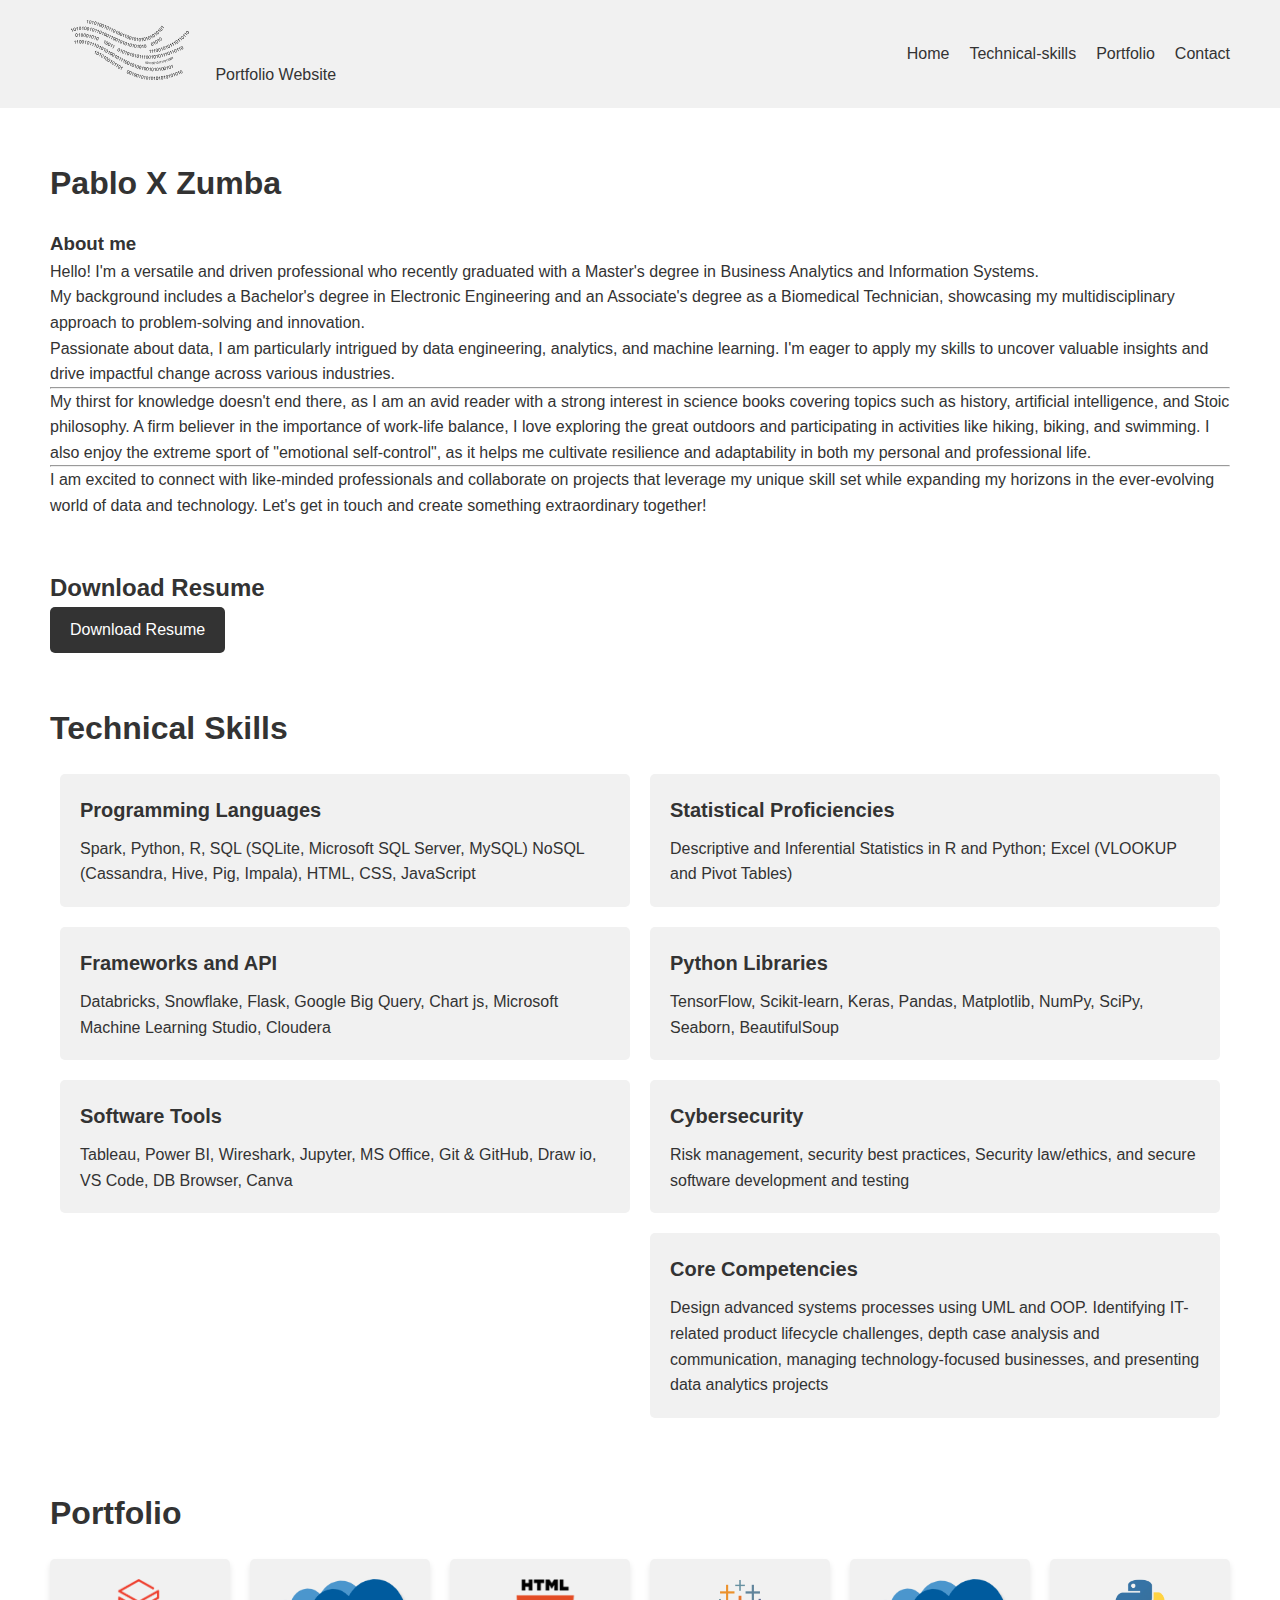
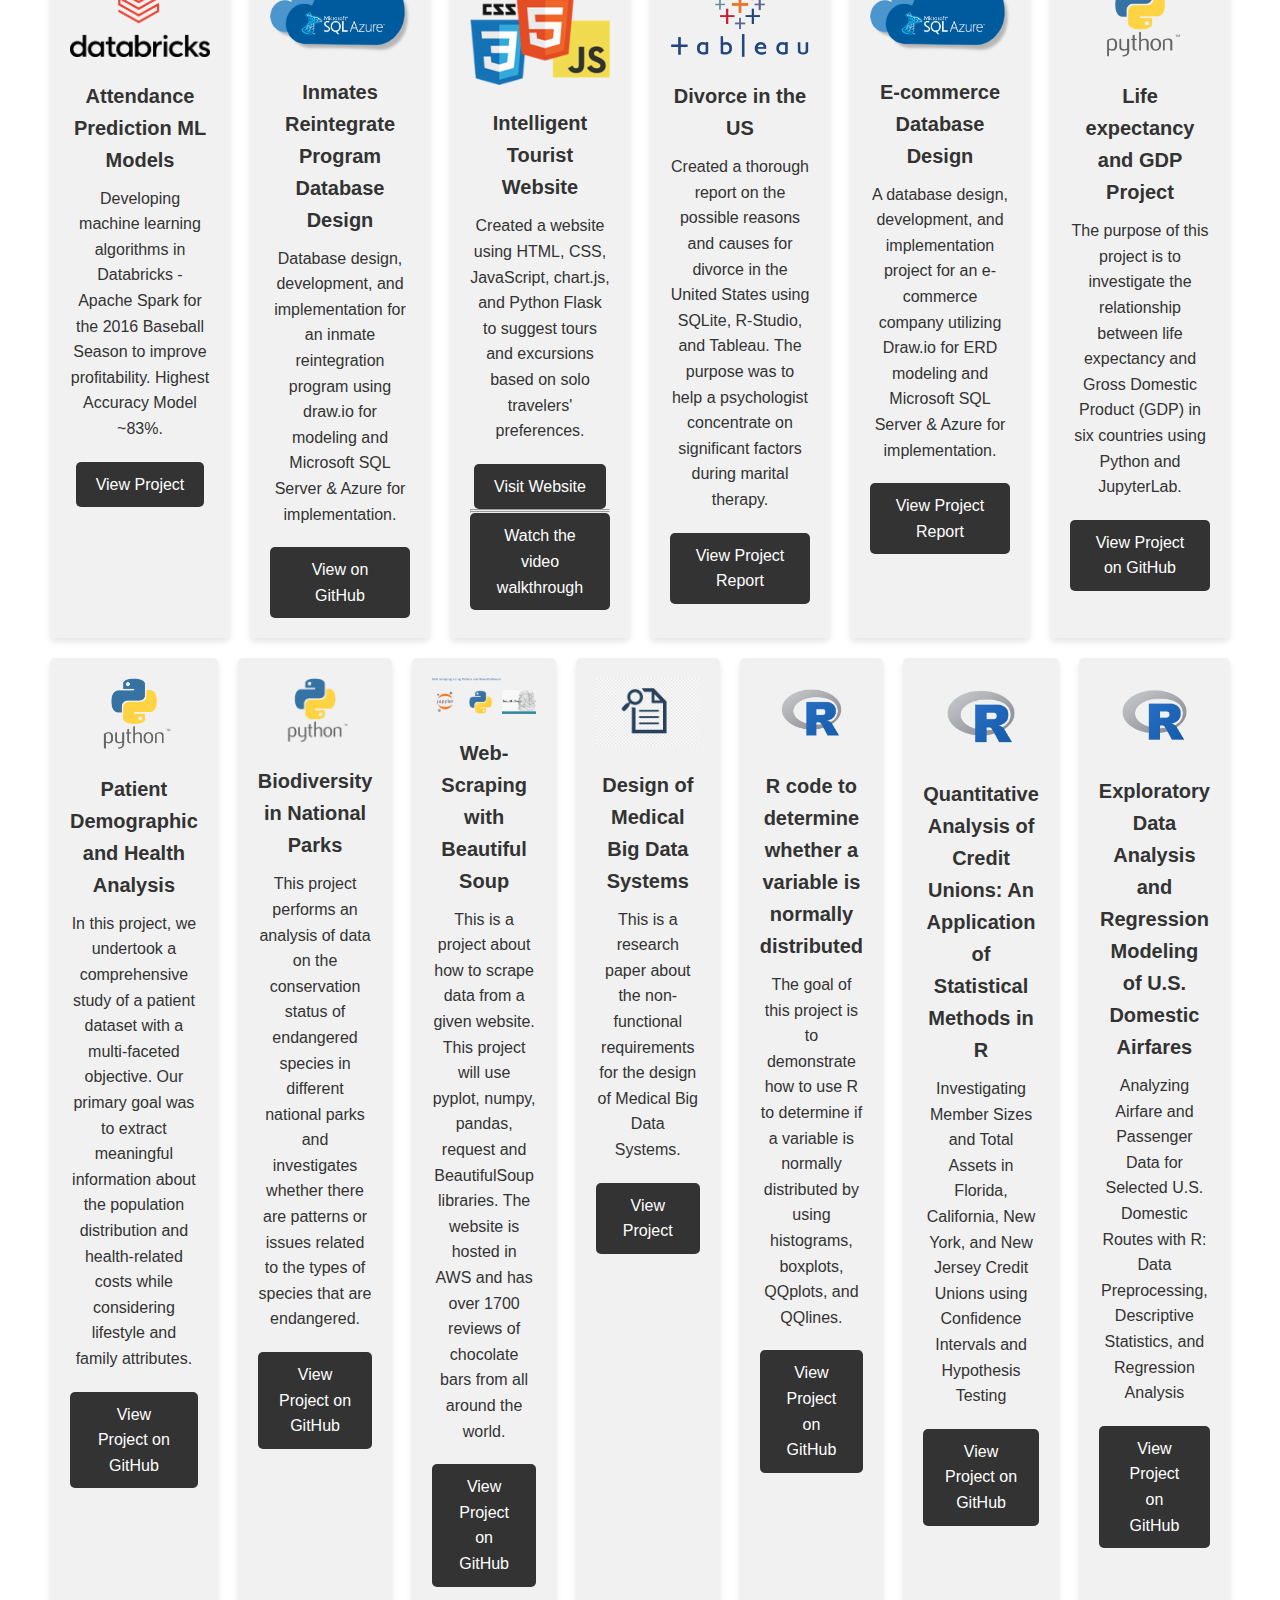
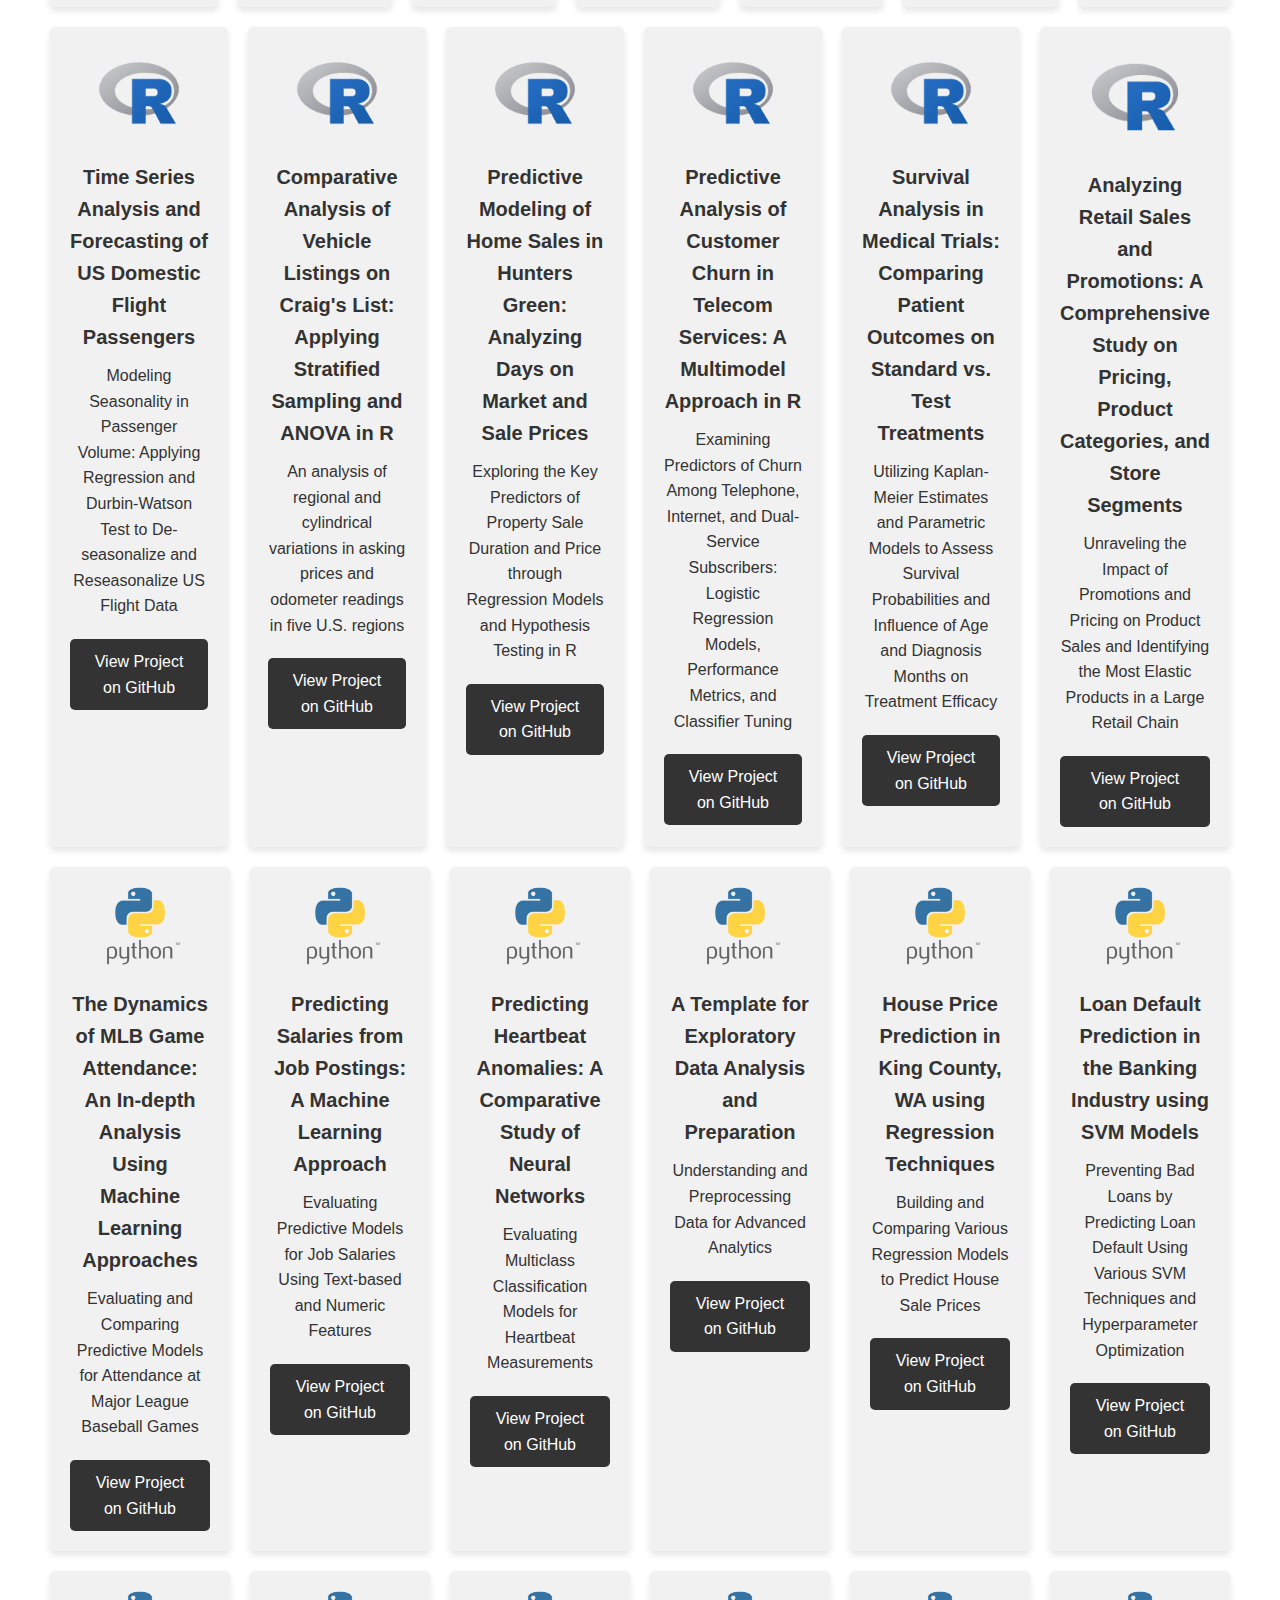
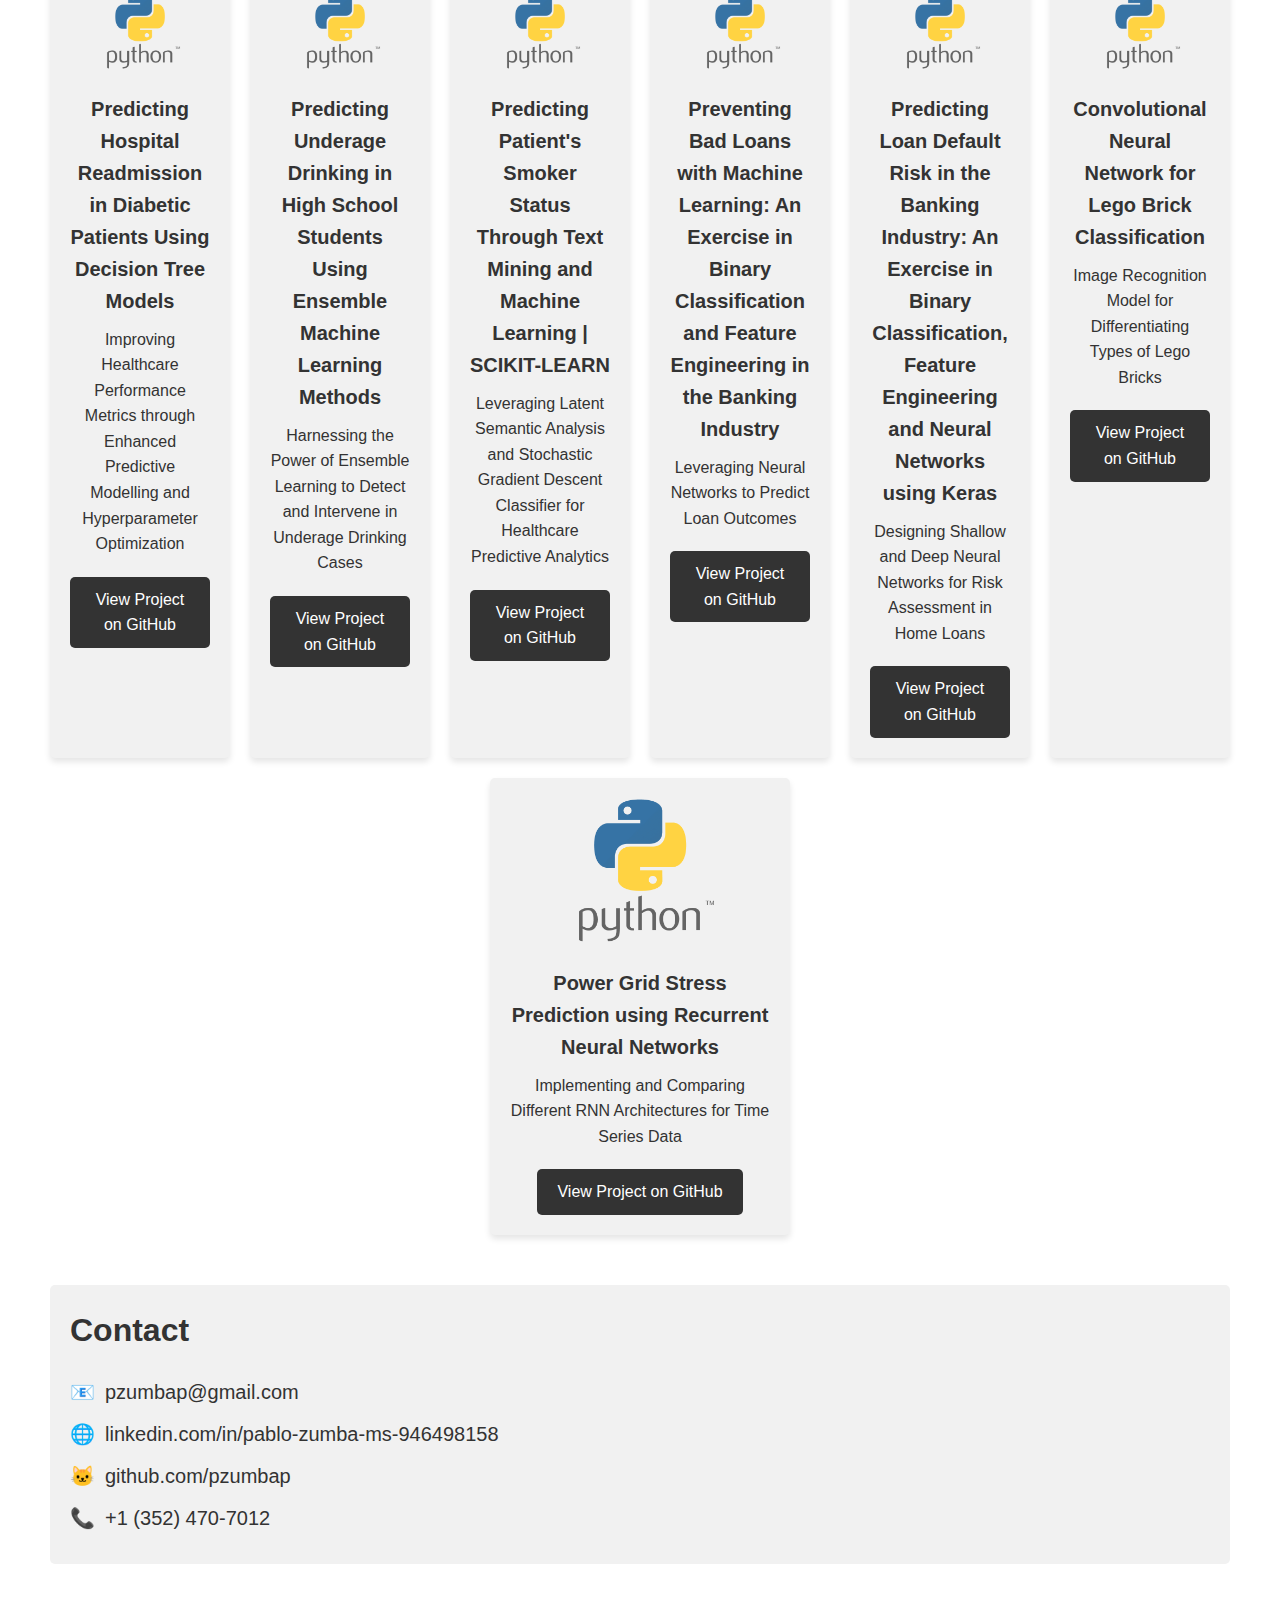
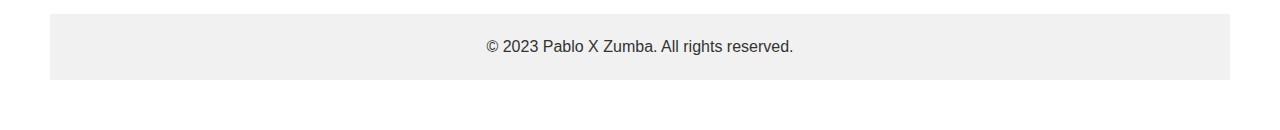
<file: index.html>
﻿<!DOCTYPE html>
<html lang="en">
<head>
  <meta charset="UTF-8">
  <meta name="viewport" content="width=device-width, initial-scale=1.0">
  <link rel="stylesheet" href="styles.css">
  <title>Portfolio Project</title>
  <link rel="icon" href="Logos/binary-code-wave.svg" type="image/x-icon">
</head>
<body>
  <header>
    <nav>
      <div class="logo">
        <img src="Logos/binary-code-wave.svg" alt="Your Logo">
        Portfolio Website
      </div>
      <ul class="menu">
        <li><a href="#home">Home</a></li>
        <li><a href="#experience">Technical-skills</a></li>
        <li><a href="#portfolio">Portfolio</a></li>
        <li><a href="#contact">Contact</a></li>
      </ul>
    </nav>
  </header>

  <main>
    <section id="home">
      <h1>Pablo X Zumba</h1>
      <h3>About me</h3>
                <p>Hello! I'm a versatile and driven professional who recently graduated with a Master's degree in Business Analytics and Information Systems.<br> 
                My background includes a Bachelor's degree in Electronic Engineering and an Associate's degree as a Biomedical Technician, showcasing my multidisciplinary approach to problem-solving and innovation.<br>
                Passionate about data, I am particularly intrigued by data engineering, analytics, and machine learning. I'm eager to apply my skills to uncover valuable insights and drive impactful change across various industries.</p> 
                <hr>
                <p>My thirst for knowledge doesn't end there, as I am an avid reader with a strong interest in science books covering topics such as history, artificial intelligence, and Stoic philosophy.
                A firm believer in the importance of work-life balance, I love exploring the great outdoors and participating in activities like hiking, biking, and swimming.
                I also enjoy the extreme sport of "emotional self-control", as it helps me cultivate resilience and adaptability in both my personal and professional life.</p>
                <hr>
                <p>I am excited to connect with like-minded professionals and collaborate on projects that leverage my unique skill set while expanding my horizons in the ever-evolving world of data and technology. 
                Let's get in touch and create something extraordinary together!</p>
    </section>

    <section id="download-resume">
      <h2>Download Resume</h2>
      <a href="Resume_PZ.pdf" download class="download-btn">Download Resume</a>
    </section>
    

    <section id="technical-skills">
      <h1>Technical Skills</h1>
      <div class="skills-container">
        <div class="skills-column">
          <div class="skill-group">
            <h2>Programming Languages</h2>
            <p>Spark, Python, R, SQL (SQLite, Microsoft SQL Server, MySQL) NoSQL (Cassandra, Hive, Pig, Impala), HTML, CSS, JavaScript</p>
          </div>
          <div class="skill-group">
            <h2>Frameworks and API</h2>
            <p>Databricks, Snowflake, Flask, Google Big Query, Chart js, Microsoft Machine Learning Studio, Cloudera</p>
          </div>
          <div class="skill-group">
            <h2>Software Tools</h2>
            <p>Tableau, Power BI, Wireshark, Jupyter, MS Office, Git & GitHub, Draw io, VS Code, DB Browser, Canva</p>
          </div>
        </div>
        <div class="skills-column">
          <div class="skill-group">
            <h2>Statistical Proficiencies</h2>
            <p>Descriptive and Inferential Statistics in R and Python; Excel (VLOOKUP and Pivot Tables)</p>
          </div>
          <div class="skill-group">
            <h2>Python Libraries</h2>
            <p>TensorFlow, Scikit-learn, Keras, Pandas, Matplotlib, NumPy, SciPy, Seaborn, BeautifulSoup</p>
          </div>
          <div class="skill-group">
            <h2>Cybersecurity</h2>
            <p>Risk management, security best practices, Security law/ethics, and secure software development and testing</p>
          </div>
          <div class="skill-group">
            <h2>Core Competencies</h2>
            <p>Design advanced systems processes using UML and OOP. Identifying IT-related product lifecycle challenges, depth case analysis and communication, managing technology-focused businesses, and presenting data analytics projects</p>
          </div>
        </div>
      </div>
    </section>    

    <section id="portfolio">
      <h1>Portfolio</h1>
      <div class="projects-grid">
        <div class="project-card">
          <img src="Logos/databricks_logo.png" alt="Project 1">
          <h2>Attendance Prediction ML Models</h2>
          <p>Developing machine learning algorithms in Databricks - Apache Spark for the 2016 Baseball Season to improve profitability. Highest Accuracy Model ~83%.</p>
          <a href="Attendance_Prediction/Combined.html" class="project-link">View Project</a>
        </div>
        <div class="project-card">
          <img src="Logos/msSQLazure_logo.png" alt="Project 2">
          <h2>Inmates Reintegrate Program Database Design</h2>
          <p>Database design, development, and implementation for an inmate reintegration program using draw.io for modeling and Microsoft SQL Server & Azure for implementation.</p>
          <a href="https://github.com/pzumbap/Database_design" class="project-link">View on GitHub</a>
        </div>
        <div class="project-card">
          <img src="Logos/html_css_js_logo.png" alt="Project 3">
          <h2>Intelligent Tourist Website</h2>
          <p>Created a website using HTML, CSS, JavaScript, chart.js, and Python Flask to suggest tours and excursions based on solo travelers' preferences.</p>
          <a href="http://shawnmurphy.myweb.usf.edu/Destinations2.html" class="project-link">Visit Website</a>
          <hr>
          <hr>
          <a href="https://usfedu-my.sharepoint.com/personal/jennaptak_usf_edu/_layouts/15/stream.aspx?id=%2Fpersonal%2Fjennaptak%5Fusf%5Fedu%2FDocuments%2FRecordings%2FAssignment%204%2D20221019%5F210600%2DMeeting%20Recording%2Emp4&ga=1" class="project-link">Watch the video walkthrough</a>
        </div>
        <div class="project-card">
          <img src="Logos/tableau.png" alt="Project 4">
          <h2>Divorce in the US</h2>
          <p>Created a thorough report on the possible reasons and causes for divorce in the United States using SQLite, R-Studio, and Tableau. The purpose was to help a psychologist concentrate on significant factors during marital therapy.</p>
          <a href="Divorce_US/Project_Report.pdf" class="project-link">View Project Report</a>
        </div>
        <div class="project-card">
          <img src="Logos/msSQLazure_logo.png" alt="Project 5">
          <h2>E-commerce Database Design</h2>
          <p>A database design, development, and implementation project for an e-commerce company utilizing Draw.io for ERD modeling and Microsoft SQL Server & Azure for implementation.</p>
          <a href="Ecommerce_Database/Project_Report.pdf" class="project-link">View Project Report</a>
        </div>
        <div class="project-card">
          <img src="Logos/Python-Symbol.png" alt="Project 6">
          <h2>Life expectancy and GDP Project</h2>
          <p>The purpose of this project is to investigate the relationship between life expectancy and Gross Domestic Product (GDP) in six countries using Python and JupyterLab. </p>
          <a href="https://github.com/pzumbap/Life-expectancy-and-GDP/blob/main/life_expectancy_gdp.ipynb" class="project-link">View Project on GitHub</a>
        </div>
        <div class="project-card">
          <img src="Logos/Python-Symbol.png" alt="Project 7">
          <h2>Patient Demographic and Health Analysis</h2>
          <p>In this project, we undertook a comprehensive study of a patient dataset with a multi-faceted objective. Our primary goal was to extract meaningful information about the population distribution and health-related costs while considering lifestyle and family attributes.</p>
          <a href="https://github.com/pzumbap/U.S.-Medical-Insurance-Costs/blob/main/U.S.%20Medical%20Insurance%20Costs.ipynb" class="project-link">View Project on GitHub</a>
        </div>
        <div class="project-card">
          <img src="Logos/Python-Symbol.png" alt="Project 8">
          <h2>Biodiversity in National Parks</h2>
          <p>This project performs an analysis of data on the conservation status of endangered species in different national parks and investigates whether there are patterns or issues related to the types of species that are endangered.</p>
          <a href="https://github.com/pzumbap/Biodiversity-in-National-Parks/blob/main/biodiversity.ipynb" class="project-link">View Project on GitHub</a>
        </div>
        <div class="project-card">
          <img src="Logos/BeautifulSoupWebScraping.png" alt="Project 9">
          <h2>Web-Scraping with Beautiful Soup</h2>
          <p>This is a project about how to scrape data from a given website. This project will use pyplot, numpy, pandas, request and BeautifulSoup libraries. The website is hosted in AWS and has over 1700 reviews of chocolate bars from all around the world.</p>
          <a href="https://github.com/pzumbap/Web-Scraping-Project-BeautifulSoup/blob/main/Chocolate_WebScrapping%20using%20Beautiful%20Soup.ipynb" class="project-link">View Project on GitHub</a>
        </div>
        <div class="project-card">
          <img src="Logos/science_paper_icon.png" alt="Project 10">
          <h2>Design of Medical Big Data Systems</h2>
          <p>This is a research paper about the non-functional requirements for the design of Medical Big Data Systems.</p>
          <a href="Research Papers/DesignOfMedicalBigDataSystems_PZ.pdf" class="project-link">View Project</a>
        </div>
        <div class="project-card">
          <img src="Logos/R_logo.png" alt="Project 11">
          <h2>R code to determine whether a variable is normally distributed</h2>
          <p>The goal of this project is to demonstrate how to use R to determine if a variable is normally distributed by using histograms, boxplots, QQplots, and QQlines.</p>
          <a href="https://github.com/pzumbap/Normal_distributions_in_R/blob/main/PabloZumbaAssignment2.pdf" class="project-link">View Project on GitHub</a>
        </div>
        <div class="project-card">
          <img src="Logos/R_logo.png" alt="Project 12">
          <h2>Quantitative Analysis of Credit Unions: An Application of Statistical Methods in R</h2>
          <p>Investigating Member Sizes and Total Assets in Florida, California, New York, and New Jersey Credit Unions using Confidence Intervals and Hypothesis Testing</p>
          <a href="https://github.com/pzumbap/Quantitative_AnalysisOfCredit_Unions/blob/main/PabloZumba_Report.pdf" class="project-link">View Project on GitHub</a>
        </div>
        <div class="project-card">
          <img src="Logos/R_logo.png" alt="Project 13">
          <h2>Exploratory Data Analysis and Regression Modeling of U.S. Domestic Airfares</h2>
          <p>Analyzing Airfare and Passenger Data for Selected U.S. Domestic Routes with R: Data Preprocessing, Descriptive Statistics, and Regression Analysis</p>
          <a href="https://github.com/pzumbap/Analyzing_AirfareAndPassenger_Data/blob/main/PabloZumba_Report5.pdf" class="project-link">View Project on GitHub</a>
        </div>
        <div class="project-card">
          <img src="Logos/R_logo.png" alt="Project 14">
          <h2>Time Series Analysis and Forecasting of US Domestic Flight Passengers</h2>
          <p>Modeling Seasonality in Passenger Volume: Applying Regression and Durbin-Watson Test to De-seasonalize and Reseasonalize US Flight Data</p>
          <a href="https://github.com/pzumbap/TimeSeries_Analysis_and_ForecastingOfUSDomestic_Flight_Passengers/blob/main/PabloZumba_Report7.pdf" class="project-link">View Project on GitHub</a>
        </div>
        <div class="project-card">
          <img src="Logos/R_logo.png" alt="Project 15">
          <h2>Comparative Analysis of Vehicle Listings on Craig's List: Applying Stratified Sampling and ANOVA in R</h2>
          <p>An analysis of regional and cylindrical variations in asking prices and odometer readings in five U.S. regions</p>
          <a href="https://github.com/pzumbap/Comparative_Analysis_of_Vehicle_Listings_on_Craig-s_List/blob/main/Module-8-Assignment.pdf" class="project-link">View Project on GitHub</a>
        </div>
        <div class="project-card">
          <img src="Logos/R_logo.png" alt="Project 16">
          <h2>Predictive Modeling of Home Sales in Hunters Green: Analyzing Days on Market and Sale Prices</h2>
          <p>Exploring the Key Predictors of Property Sale Duration and Price through Regression Models and Hypothesis Testing in R</p>
          <a href="https://github.com/pzumbap/Predictive_ModelingOf_Home_Sales_in_Hunters_Green/blob/main/A1_PZ.pdf" class="project-link">View Project on GitHub</a>
        </div>
        <div class="project-card">
          <img src="Logos/R_logo.png" alt="Project 17">
          <h2>Predictive Analysis of Customer Churn in Telecom Services: A Multimodel Approach in R</h2>
          <p>Examining Predictors of Churn Among Telephone, Internet, and Dual-Service Subscribers: Logistic Regression Models, Performance Metrics, and Classifier Tuning</p>
          <a href="https://github.com/pzumbap/Predictive_Analysis_of_Customer_Churn_in_Telecom_Services_in_R/blob/main/Churn_Internet.pdf" class="project-link">View Project on GitHub</a>
        </div>
        <div class="project-card">
          <img src="Logos/R_logo.png" alt="Project 18">
          <h2>Survival Analysis in Medical Trials: Comparing Patient Outcomes on Standard vs. Test Treatments</h2>
          <p>Utilizing Kaplan-Meier Estimates and Parametric Models to Assess Survival Probabilities and Influence of Age and Diagnosis Months on Treatment Efficacy</p>
          <a href="https://github.com/pzumbap/Survival_Analysis_in_Medical_Trials/blob/main/Survival_Analysis.pdf" class="project-link">View Project on GitHub</a>
        </div>
        <div class="project-card">
          <img src="Logos/R_logo.png" alt="Project 19">
          <h2>Analyzing Retail Sales and Promotions: A Comprehensive Study on Pricing, Product Categories, and Store Segments</h2>
          <p>Unraveling the Impact of Promotions and Pricing on Product Sales and Identifying the Most Elastic Products in a Large Retail Chain</p>
          <a href="https://github.com/pzumbap/Analyzing_Retail_Sales_and_Promotions/blob/main/SnackChain%20Final%20Project.pdf" class="project-link">View Project on GitHub</a>
        </div>
        <div class="project-card">
          <img src="Logos/Python-Symbol.png" alt="Project 20">
          <h2>The Dynamics of MLB Game Attendance: An In-depth Analysis Using Machine Learning Approaches</h2>
          <p>Evaluating and Comparing Predictive Models for Attendance at Major League Baseball Games</p>
          <a href="https://github.com/pzumbap/The_Dynamics_of_MLB_Game_Attendance/blob/main/Baseball_Attendance_pred.ipynb" class="project-link">View Project on GitHub</a>
        </div>
        <div class="project-card">
          <img src="Logos/Python-Symbol.png" alt="Project 21">
          <h2>Predicting Salaries from Job Postings: A Machine Learning Approach</h2>
          <p>Evaluating Predictive Models for Job Salaries Using Text-based and Numeric Features</p>
          <a href="https://github.com/pzumbap/Predicting_Salaries_from_Job_Postings_A_Machine_Learning_Approach/blob/main/Salaries_Prediction.ipynb" class="project-link">View Project on GitHub</a>
        </div>
        <div class="project-card">
          <img src="Logos/Python-Symbol.png" alt="Project 22">
          <h2>Predicting Heartbeat Anomalies: A Comparative Study of Neural Networks</h2>
          <p>Evaluating Multiclass Classification Models for Heartbeat Measurements</p>
          <a href="https://github.com/pzumbap/Predicting_Heartbeat_Anomalies/blob/main/Predicting%20Heartbeat%20Anomalies.ipynb" class="project-link">View Project on GitHub</a>
        </div>
        <div class="project-card">
          <img src="Logos/Python-Symbol.png" alt="Project 23">
          <h2>A Template for Exploratory Data Analysis and Preparation</h2>
          <p>Understanding and Preprocessing Data for Advanced Analytics</p>
          <a href="https://github.com/pzumbap/Template_for_Exploratory_Data_Analysis_and_Preparation/blob/main/Exercise%20-%20Data%20Prep.ipynb" class="project-link">View Project on GitHub</a>
        </div>
        <div class="project-card">
          <img src="Logos/Python-Symbol.png" alt="Project 24">
          <h2>House Price Prediction in King County, WA using Regression Techniques</h2>
          <p>Building and Comparing Various Regression Models to Predict House Sale Prices</p>
          <a href="https://github.com/pzumbap/House_Price_Prediction_In_KingCountyWA_using_Regression_Techniques/blob/main/ExercisePZ%20-%20Regression.ipynb" class="project-link">View Project on GitHub</a>
        </div>
        <div class="project-card">
          <img src="Logos/Python-Symbol.png" alt="Project 25">
          <h2>Loan Default Prediction in the Banking Industry using SVM Models</h2>
          <p>Preventing Bad Loans by Predicting Loan Default Using Various SVM Techniques and Hyperparameter Optimization</p>
          <a href="https://github.com/pzumbap/Loan_Default_Prediction_in_the_Banking_Industry_using_SVM_Models/blob/main/Exercise%20PZ-%20SVM.ipynb" class="project-link">View Project on GitHub</a>
        </div>
        <div class="project-card">
          <img src="Logos/Python-Symbol.png" alt="Project 26">
          <h2>Predicting Hospital Readmission in Diabetic Patients Using Decision Tree Models</h2>
          <p>Improving Healthcare Performance Metrics through Enhanced Predictive Modelling and Hyperparameter Optimization</p>
          <a href="https://github.com/pzumbap/Predicting_Hospital_Readmission_in_Diabetic_Patients_Using_Decision_Tree_Models/blob/main/Exercise%20-%20Decision%20Tree.ipynb" class="project-link">View Project on GitHub</a>
        </div>
        <div class="project-card">
          <img src="Logos/Python-Symbol.png" alt="Project 27">
          <h2>Predicting Underage Drinking in High School Students Using Ensemble Machine Learning Methods</h2>
          <p>Harnessing the Power of Ensemble Learning to Detect and Intervene in Underage Drinking Cases</p>
          <a href="https://github.com/pzumbap/Predicting_Underage_Drinking_in_High_School_Students_Using_Ensemble_Machine_Learning_Methods/blob/main/Exercise%20-%20Ensemble%20Classification.ipynb" class="project-link">View Project on GitHub</a>
        </div>
        <div class="project-card">
          <img src="Logos/Python-Symbol.png" alt="Project 28">
          <h2>Predicting Patient's Smoker Status Through Text Mining and Machine Learning | SCIKIT-LEARN</h2>
          <p>Leveraging Latent Semantic Analysis and Stochastic Gradient Descent Classifier for Healthcare Predictive Analytics</p>
          <a href="https://github.com/pzumbap/Predicting_Patient-s_Smoker_Status_Through_Text_Mining_and_Machine_Learning/blob/main/Exercise%20-%20Text%20mining.ipynb" class="project-link">View Project on GitHub</a>
        </div>
        <div class="project-card">
          <img src="Logos/Python-Symbol.png" alt="Project 29">
          <h2>Preventing Bad Loans with Machine Learning: An Exercise in Binary Classification and Feature Engineering in the Banking Industry</h2>
          <p>Leveraging Neural Networks to Predict Loan Outcomes</p>
          <a href="https://github.com/pzumbap/Preventing_Bad_Loans_with_Machine_Learning/blob/main/Exercise%20-%20Neural%20Network.ipynb" class="project-link">View Project on GitHub</a>
        </div>
        <div class="project-card">
          <img src="Logos/Python-Symbol.png" alt="Project 30">
          <h2>Predicting Loan Default Risk in the Banking Industry: An Exercise in Binary Classification, Feature Engineering and Neural Networks using Keras</h2>
          <p>Designing Shallow and Deep Neural Networks for Risk Assessment in Home Loans</p>
          <a href="https://github.com/pzumbap/Predicting_Loan_Default_Risk_in_the_Banking_Industry_Using_Keras/blob/main/Exercise%20-%20Keras.ipynb" class="project-link">View Project on GitHub</a>
        </div>
        <div class="project-card">
          <img src="Logos/Python-Symbol.png" alt="Project 31">
          <h2>Convolutional Neural Network for Lego Brick Classification</h2>
          <p>Image Recognition Model for Differentiating Types of Lego Bricks</p>
          <a href="https://github.com/pzumbap/Convolutional_Neural_Network_for_Lego_Brick_Classification/blob/main/Exercise%20-%20CNN%20-%20PZ.ipynb" class="project-link">View Project on GitHub</a>
        </div>
        <div class="project-card">
          <img src="Logos/Python-Symbol.png" alt="Project 31">
          <h2>Power Grid Stress Prediction using Recurrent Neural Networks</h2>
          <p>Implementing and Comparing Different RNN Architectures for Time Series Data</p>
          <a href="https://github.com/pzumbap/Power_Grid_Stress_Prediction_using_Recurrent_Neural_Networks/blob/main/Exercise%20-%20RNN%20Classification_PZ.ipynb" class="project-link">View Project on GitHub</a>
        </div>
      </div>
    </section>
    

    <section id="contact">
      <h1>Contact</h1>
      <div class="contact-item">
        <span class="contact-icon">📧</span>
        <a href="mailto:pzumbap@gmail.com">pzumbap@gmail.com</a>
      </div>
      <div class="contact-item">
        <span class="contact-icon">🌐</span>
        <a href="https://linkedin.com/in/pablo-zumba-ms-946498158" target="_blank">linkedin.com/in/pablo-zumba-ms-946498158</a>
      </div>
      <div class="contact-item">
        <span class="contact-icon">🐱</span>
        <a href="https://github.com/pzumbap" target="_blank">github.com/pzumbap</a>
      </div>
      <div class="contact-item">
        <span class="contact-icon">📞</span>
        <a href="tel:+13524707012">+1 (352) 470-7012</a>
      </div>
    </section>
    

  <footer>
    <p>&copy; 2023 Pablo X Zumba. All rights reserved.</p>
  </footer>
</body>
</html>
</file>
<file: styles.css>
* {
    margin: 0;
    padding: 0;
    box-sizing: border-box;
  }
  
  body {
    font-family: Arial, sans-serif;
    line-height: 1.6;
    color: #333;
  }
  
  header {
    background-color: #f1f1f1;
    padding: 20px 0;
  }
  
  nav {
    display: flex;
    justify-content: space-between;
    align-items: center;
    padding: 0 50px;
  }
  
  .logo img {
    height: 60px;  /* Adjust as needed */
    width: 160px;   /* Adjust as needed */
    margin-right: 1px;  /* Creates some space between the logo and the text */
  }
  
  .menu {
    display: flex;
    list-style-type: none;
  }
  
  .menu li {
    margin-left: 20px;
  }
  
  .menu a {
    color: #333;
    text-decoration: none;
  }
  
  main {
    padding: 50px;
  }
  
  section {
    margin-bottom: 50px;
  }
  
  h1 {
    font-size: 32px;
    margin-bottom: 20px;
  }
  
  .project {
    margin-bottom: 20px;
  }
  
  footer {
    background-color: #f1f1f1;
    padding: 20px 0;
    text-align: center;
  }


  .download-btn {
    display: inline-block;
    background-color: #333;
    color: #fff;
    text-decoration: none;
    padding: 10px 20px;
    border-radius: 5px;
    font-size: 16px;
  }
  
  .download-btn:hover {
    background-color: #555;
  }


  #technical-skills {
    margin-bottom: 50px;
  }
  
  .skills-container {
    display: flex;
    flex-wrap: wrap;
    justify-content: space-between;
  }
  
  .skills-column {
    flex: 1;
    margin: 0 10px;
  }
  
  .skill-group {
    background-color: #f1f1f1;
    padding: 20px;
    margin-bottom: 20px;
    border-radius: 5px;
  }
  
  .skill-group h2 {
    font-size: 20px;
    margin-bottom: 10px;
  }
  
  .skill-group p {
    line-height: 1.6;
  }
  
  @media screen and (max-width: 768px) {
    .skills-column {
      margin: 0;
    }
  
    .skills-container {
      flex-direction: column;
    }
  }
  


  
  .projects-grid {
    display: flex;
    flex-wrap: wrap;
    gap: 20px;
    justify-content: center;
  }
  
  .project-card {
    flex: 1;
    background-color: #f1f1f1;
    border-radius: 5px;
    padding: 20px;
    max-width: 300px;
    box-shadow: 0 4px 6px rgba(0, 0, 0, 0.1);
    text-align: center;
  }
  
  .project-card img {
    width: 100%;
    height: auto;
    margin-bottom: 15px;
  }
  
  .project-card h2 {
    font-size: 20px;
    margin-bottom: 10px;
  }
  
  .project-card p {
    margin-bottom: 20px;
  }
  
  .project-link {
    display: inline-block;
    background-color: #333;
    color: #fff;
    text-decoration: none;
    padding: 10px 20px;
    border-radius: 5px;
    font-size: 16px;
  }
  
  .project-link:hover {
    background-color: #555;
  }
  
  @media screen and (max-width: 768px) {
    .projects-grid {
      flex-direction: column;
      align-items: center;
    }
  }



  #contact {
    padding: 20px;
    background-color: #f1f1f1;
    border-radius: 5px;
  }
  
  .contact-item {
    display: flex;
    align-items: center;
    margin-bottom: 10px;
    font-size: 20px;
  }
  
  .contact-icon {
    margin-right: 10px;
  }
  
  .contact-item a {
    color: #333;
    text-decoration: none;
  }
  
  .contact-item a:hover {
    color: #555;
  }
</file>
